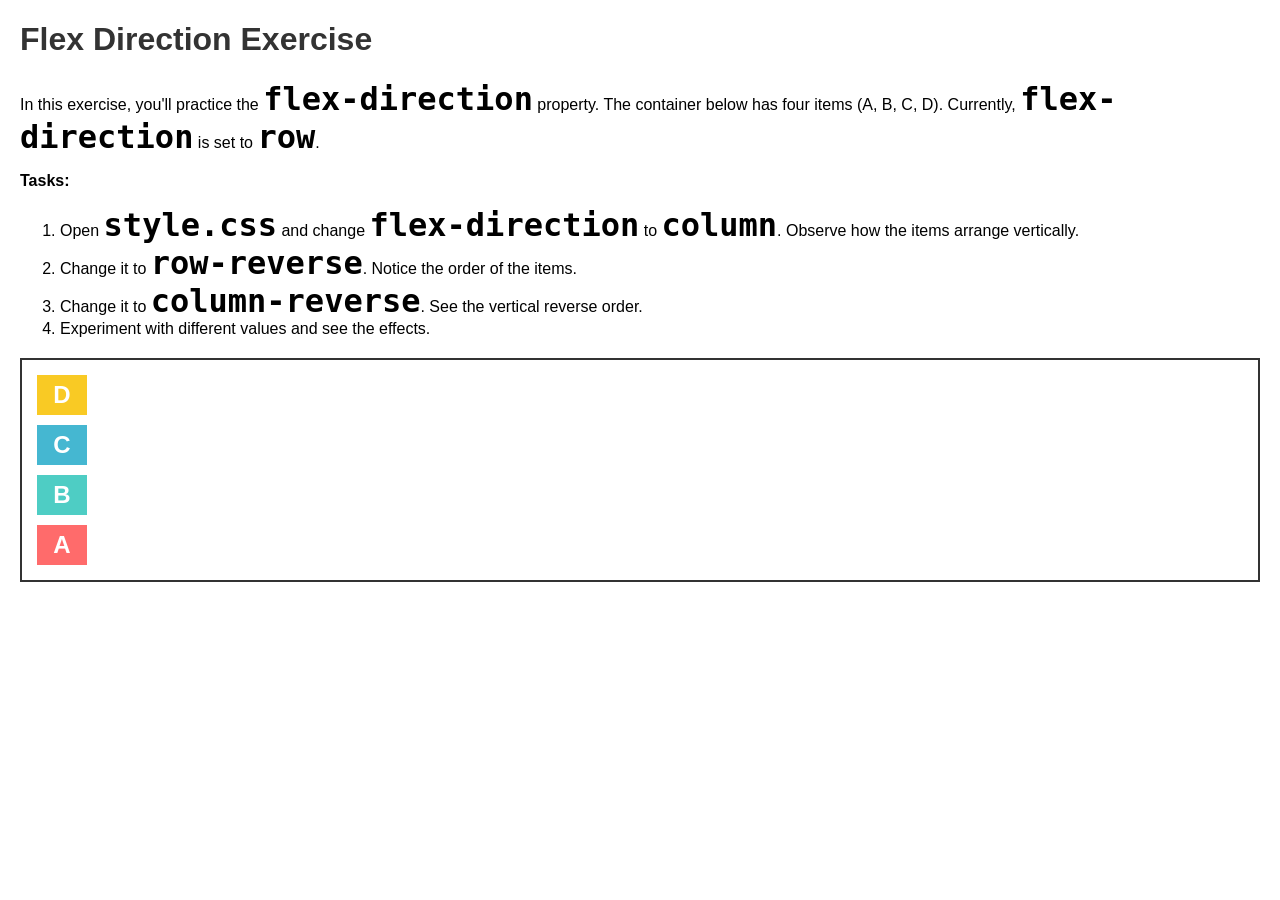
<file: 02_flexbox-ex-jsd/01-flex-direction/index.html>
<!doctype html>
<html lang="en">
  <head>
    <meta charset="UTF-8" />
    <meta name="viewport" content="width=device-width, initial-scale=1.0" />
    <title>Flex Direction Practice</title>
    <link rel="stylesheet" href="style.css" />
  </head>
  <body>
    <h1>Flex Direction Exercise</h1>
    <p>In this exercise, you'll practice the <code>flex-direction</code> property. The container below has four items (A, B, C, D). Currently, <code>flex-direction</code> is set to <code>row</code>.</p>
    <p><strong>Tasks:</strong></p>
    <ol>
      <li>Open <code>style.css</code> and change <code>flex-direction</code> to <code>column</code>. Observe how the items arrange vertically.</li>
      <li>Change it to <code>row-reverse</code>. Notice the order of the items.</li>
      <li>Change it to <code>column-reverse</code>. See the vertical reverse order.</li>
      <li>Experiment with different values and see the effects.</li>
    </ol>
    <div class="flex-container">
      <div class="item item-a">A</div>
      <div class="item item-b">B</div>
      <div class="item item-c">C</div>
      <div class="item item-d">D</div>
    </div>
  </body>
</html>
</file>
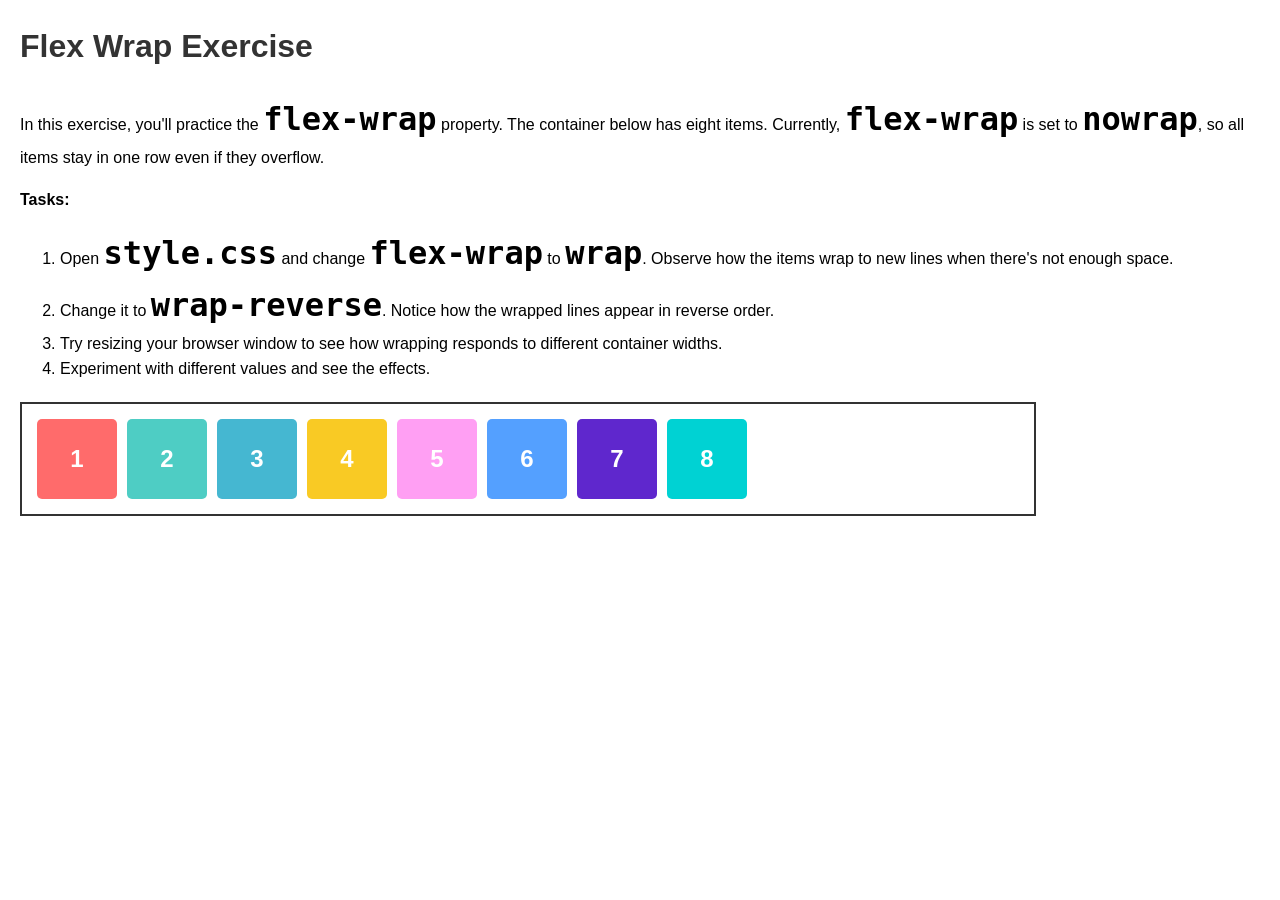
<file: 02_flexbox-ex-jsd/02-flex-wrap/index.html>
<!doctype html>
<html lang="en">
  <head>
    <meta charset="UTF-8" />
    <meta name="viewport" content="width=device-width, initial-scale=1.0" />
    <title>Flex Wrap Practice</title>
    <link rel="stylesheet" href="style.css" />
  </head>
  <body>
    <h1>Flex Wrap Exercise</h1>
    <p>In this exercise, you'll practice the <code>flex-wrap</code> property. The container below has eight items. Currently, <code>flex-wrap</code> is set to <code>nowrap</code>, so all items stay in one row even if they overflow.</p>
    <p><strong>Tasks:</strong></p>
    <ol>
      <li>Open <code>style.css</code> and change <code>flex-wrap</code> to <code>wrap</code>. Observe how the items wrap to new lines when there's not enough space.</li>
      <li>Change it to <code>wrap-reverse</code>. Notice how the wrapped lines appear in reverse order.</li>
      <li>Try resizing your browser window to see how wrapping responds to different container widths.</li>
      <li>Experiment with different values and see the effects.</li>
    </ol>
    <div class="flex-container">
      <div class="item item-1">1</div>
      <div class="item item-2">2</div>
      <div class="item item-3">3</div>
      <div class="item item-4">4</div>
      <div class="item item-5">5</div>
      <div class="item item-6">6</div>
      <div class="item item-7">7</div>
      <div class="item item-8">8</div>
    </div>
  </body>
</html>
</file>
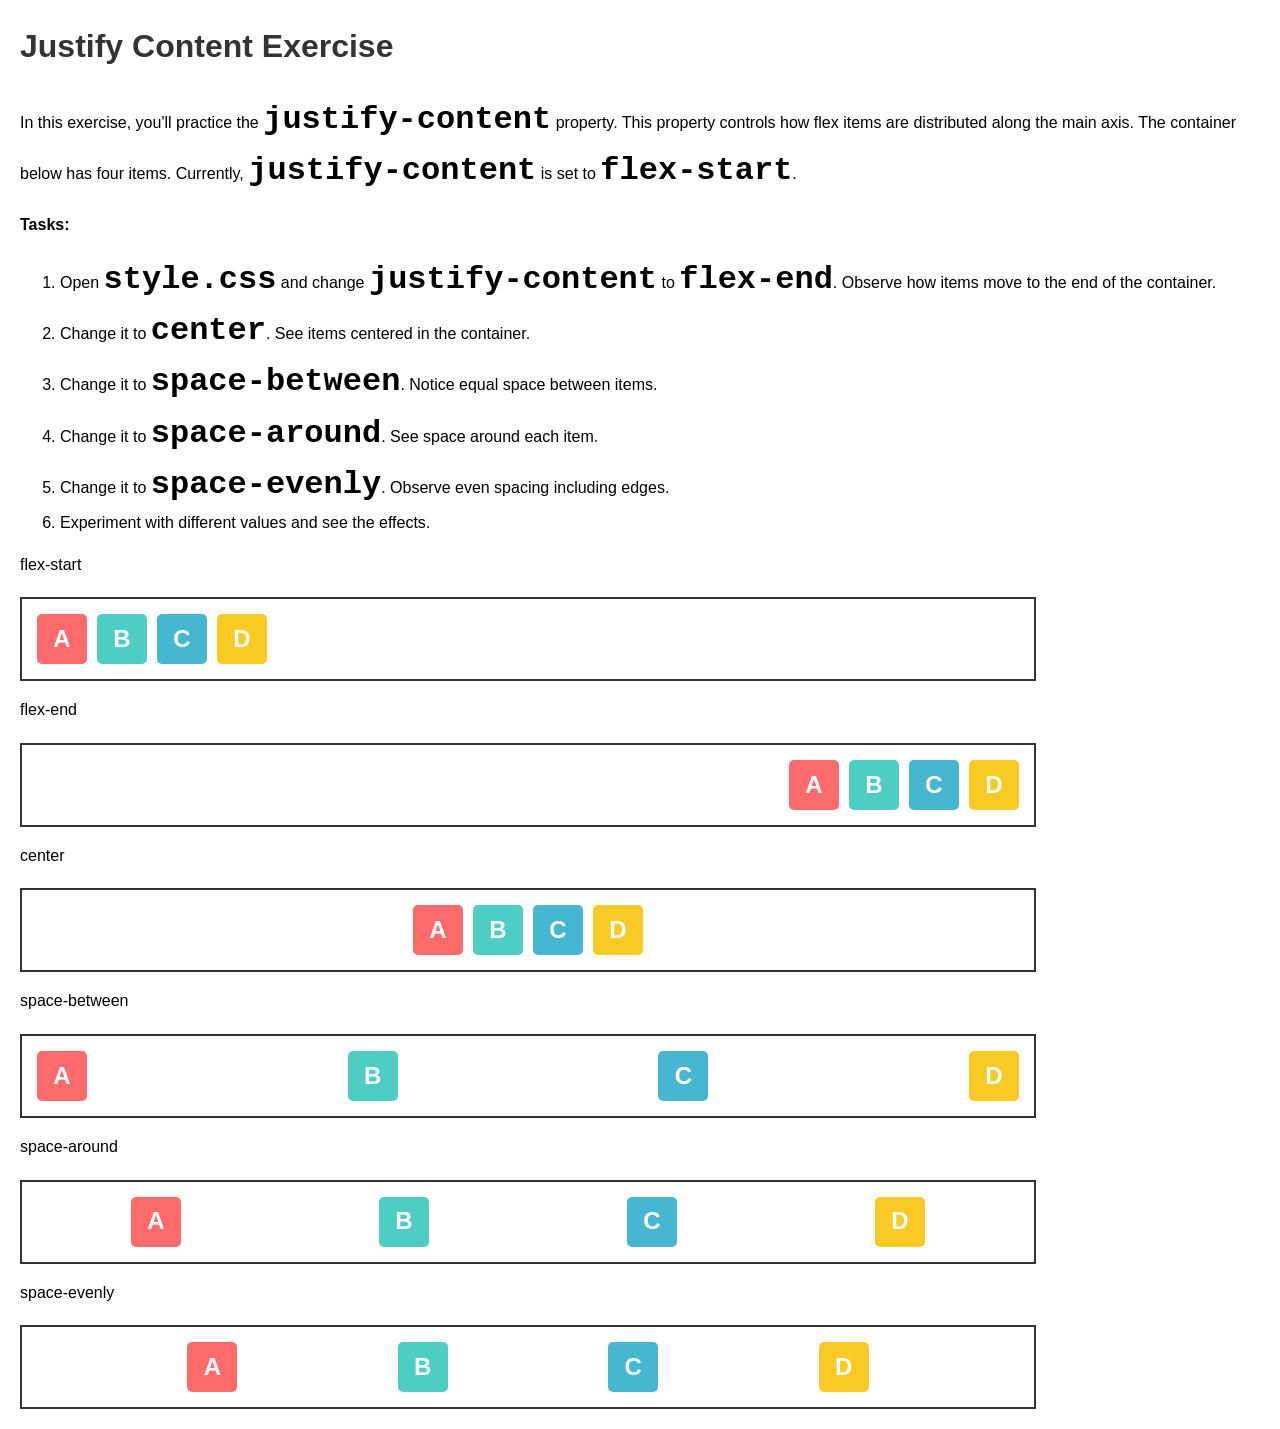
<file: 02_flexbox-ex-jsd/03-justify-content/index.html>
<!doctype html>
<html lang="en">
  <head>
    <meta charset="UTF-8" />
    <meta name="viewport" content="width=device-width, initial-scale=1.0" />
    <title>Justify Content Practice</title>
    <link rel="stylesheet" href="style.css" />
  </head>
  <body>
    <h1>Justify Content Exercise</h1>
    <p>
      In this exercise, you'll practice the
      <code>justify-content</code> property. This property controls how flex
      items are distributed along the main axis. The container below has four
      items. Currently, <code>justify-content</code> is set to
      <code>flex-start</code>.
    </p>
    <p><strong>Tasks:</strong></p>
    <ol>
      <li>
        Open <code>style.css</code> and change <code>justify-content</code> to
        <code>flex-end</code>. Observe how items move to the end of the
        container.
      </li>
      <li>
        Change it to <code>center</code>. See items centered in the container.
      </li>
      <li>
        Change it to <code>space-between</code>. Notice equal space between
        items.
      </li>
      <li>
        Change it to <code>space-around</code>. See space around each item.
      </li>
      <li>
        Change it to <code>space-evenly</code>. Observe even spacing including
        edges.
      </li>
      <li>Experiment with different values and see the effects.</li>
    </ol>
    <p>flex-start</p>
    <div class="flex-container5">
      <div class="item item-1">A</div>
      <div class="item item-2">B</div>
      <div class="item item-3">C</div>
      <div class="item item-4">D</div>
    </div>
    <p>flex-end</p>
    <div class="flex-container6">
      <div class="item item-1">A</div>
      <div class="item item-2">B</div>
      <div class="item item-3">C</div>
      <div class="item item-4">D</div>
    </div>
    <p>center</p>
    <div class="flex-container">
      <div class="item item-1">A</div>
      <div class="item item-2">B</div>
      <div class="item item-3">C</div>
      <div class="item item-4">D</div>
    </div>
    <p>space-between</p>
    <div class="flex-container2">
      <div class="item item-1">A</div>
      <div class="item item-2">B</div>
      <div class="item item-3">C</div>
      <div class="item item-4">D</div>
    </div>
    <p>space-around</p>
    <div class="flex-container3">
      <div class="item item-1">A</div>
      <div class="item item-2">B</div>
      <div class="item item-3">C</div>
      <div class="item item-4">D</div>
    </div>
    <p>space-evenly</p>
    <div class="flex-container4">
      <div class="item item-1">A</div>
      <div class="item item-2">B</div>
      <div class="item item-3">C</div>
      <div class="item item-4">D</div>
    </div>
  </body>
</html>
</file>
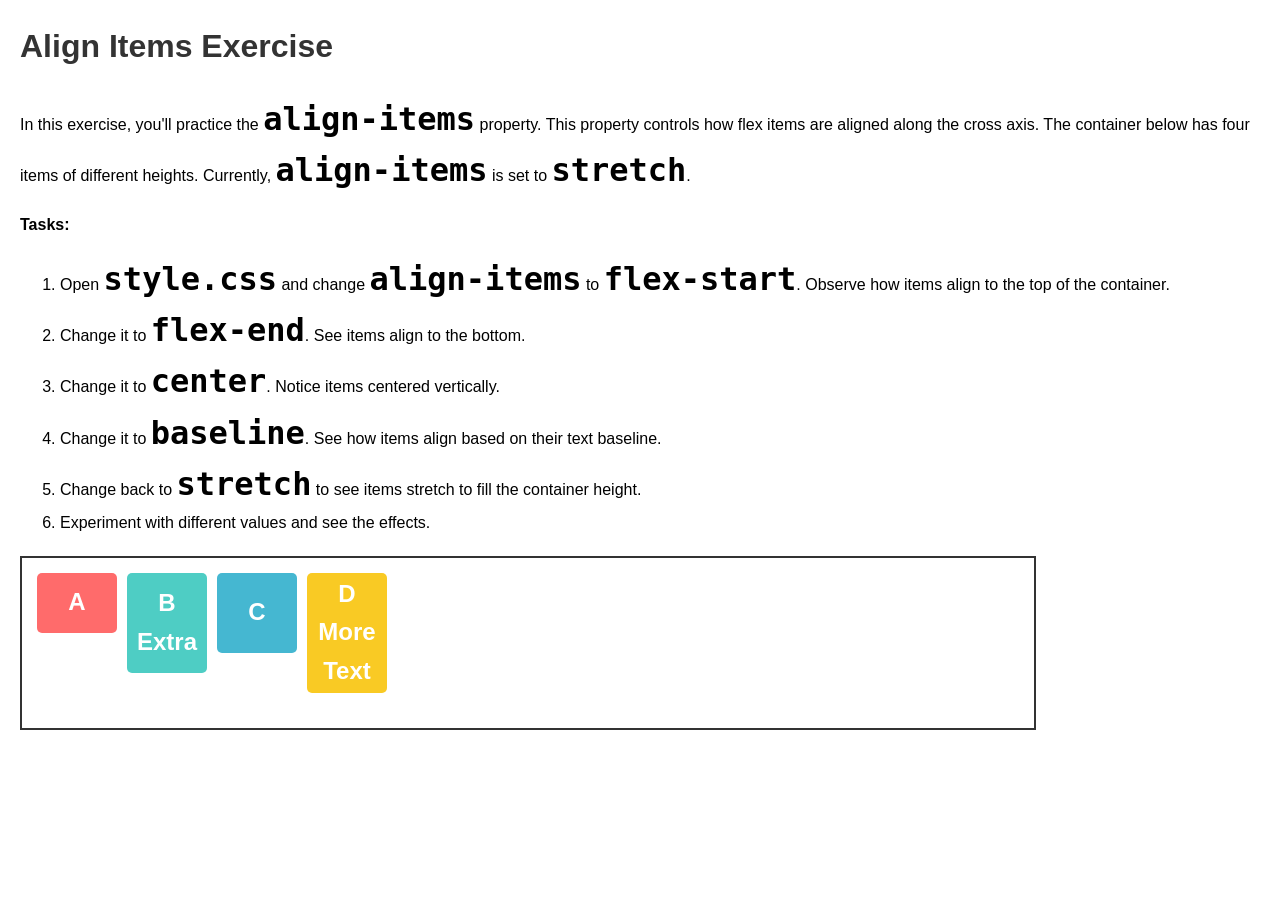
<file: 02_flexbox-ex-jsd/04-align-items/index.html>
<!doctype html>
<html lang="en">
  <head>
    <meta charset="UTF-8" />
    <meta name="viewport" content="width=device-width, initial-scale=1.0" />
    <title>Align Items Practice</title>
    <link rel="stylesheet" href="style.css" />
  </head>
  <body>
    <h1>Align Items Exercise</h1>
    <p>
      In this exercise, you'll practice the <code>align-items</code> property. This property controls how flex items are aligned along the cross axis. The container below has four items of different heights. Currently,
      <code>align-items</code> is set to <code>stretch</code>.
    </p>
    <p><strong>Tasks:</strong></p>
    <ol>
      <li>Open <code>style.css</code> and change <code>align-items</code> to <code>flex-start</code>. Observe how items align to the top of the container.</li>
      <li>Change it to <code>flex-end</code>. See items align to the bottom.</li>
      <li>Change it to <code>center</code>. Notice items centered vertically.</li>
      <li>Change it to <code>baseline</code>. See how items align based on their text baseline.</li>
      <li>Change back to <code>stretch</code> to see items stretch to fill the container height.</li>
      <li>Experiment with different values and see the effects.</li>
    </ol>
    <div class="flex-container">
      <div class="item item-1">A</div>
      <div class="item item-2">B<br />Extra</div>
      <div class="item item-3">C</div>
      <div class="item item-4">D<br />More<br />Text</div>
    </div>
  </body>
</html>
</file>
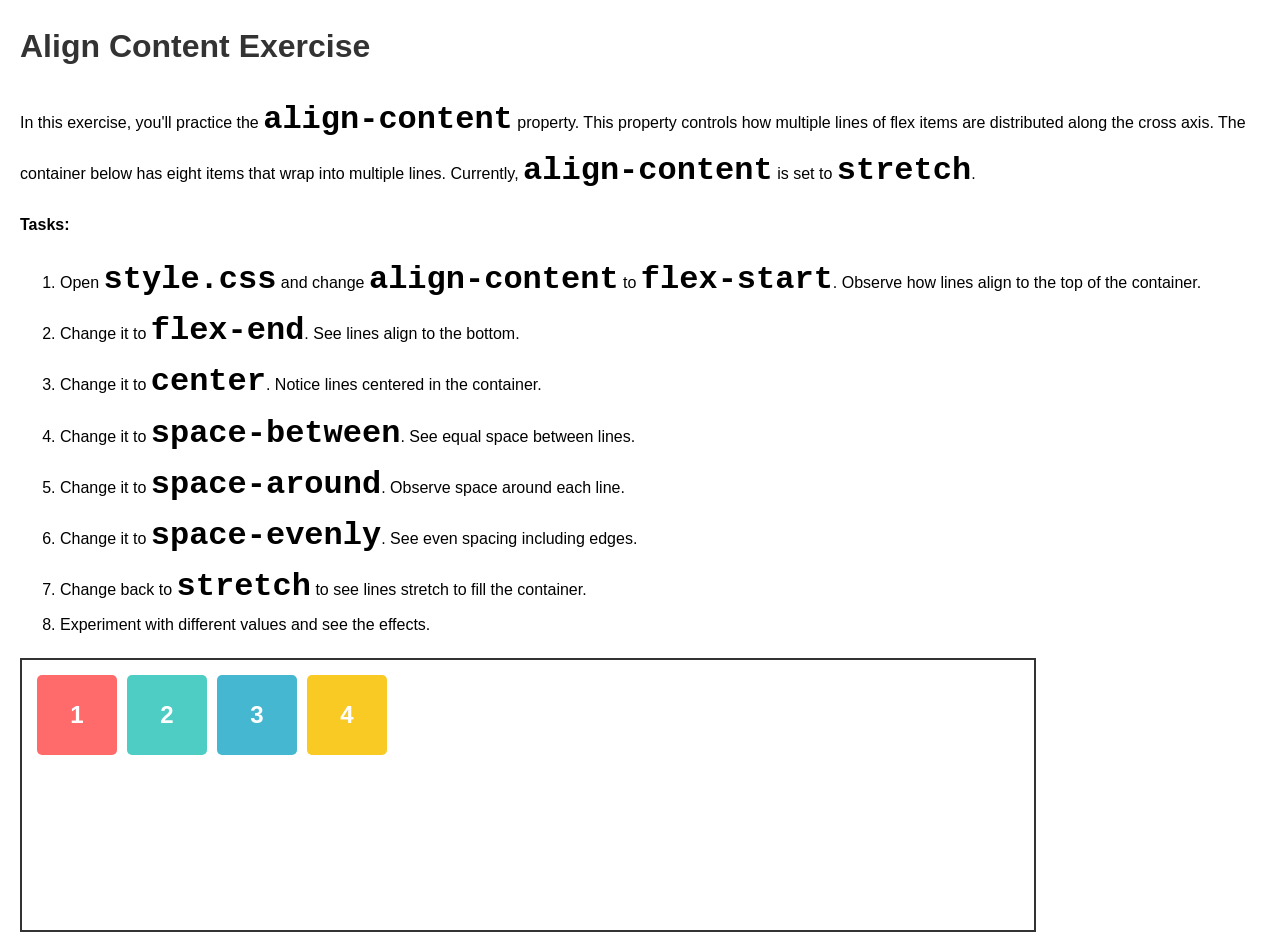
<file: 02_flexbox-ex-jsd/05-align-content/index.html>
<!doctype html>
<html lang="en">
  <head>
    <meta charset="UTF-8" />
    <meta name="viewport" content="width=device-width, initial-scale=1.0" />
    <title>Align Content Practice</title>
    <link rel="stylesheet" href="style.css" />
  </head>
  <body>
    <h1>Align Content Exercise</h1>
    <p>
      In this exercise, you'll practice the <code>align-content</code> property.
      This property controls how multiple lines of flex items are distributed
      along the cross axis. The container below has eight items that wrap into
      multiple lines. Currently, <code>align-content</code> is set to
      <code>stretch</code>.
    </p>
    <p><strong>Tasks:</strong></p>
    <ol>
      <li>
        Open <code>style.css</code> and change <code>align-content</code> to
        <code>flex-start</code>. Observe how lines align to the top of the
        container.
      </li>
      <li>
        Change it to <code>flex-end</code>. See lines align to the bottom.
      </li>
      <li>
        Change it to <code>center</code>. Notice lines centered in the
        container.
      </li>
      <li>
        Change it to <code>space-between</code>. See equal space between lines.
      </li>
      <li>
        Change it to <code>space-around</code>. Observe space around each line.
      </li>
      <li>
        Change it to <code>space-evenly</code>. See even spacing including
        edges.
      </li>
      <li>
        Change back to <code>stretch</code> to see lines stretch to fill the
        container.
      </li>
      <li>Experiment with different values and see the effects.</li>
    </ol>
    <div class="flex-container">
      <div class="item item-1">1</div>
      <div class="item item-2">2</div>
      <div class="item item-3">3</div>
      <div class="item item-4">4</div>
    </div>
  </body>
</html>
</file>
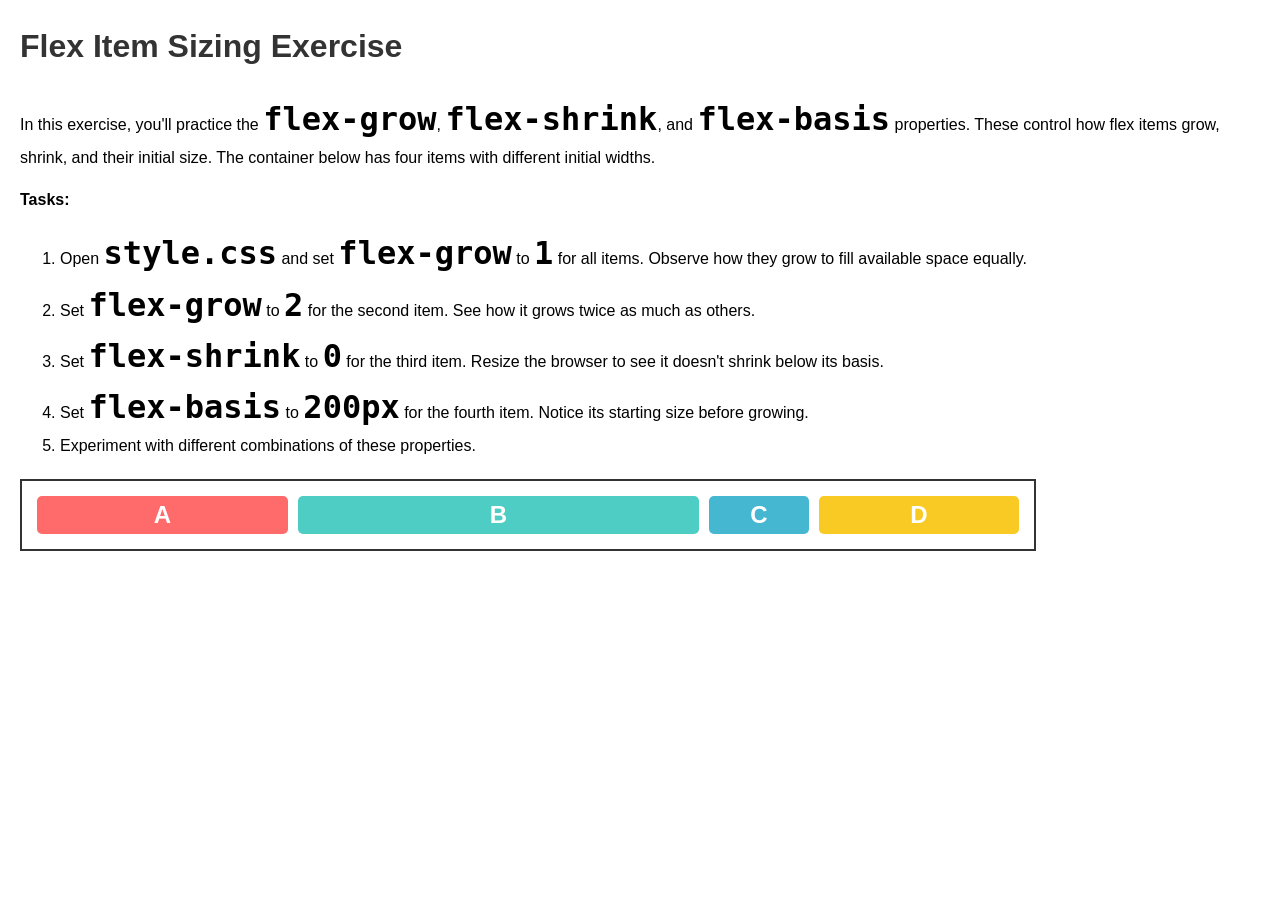
<file: 02_flexbox-ex-jsd/07-flex-item-sizing/index.html>
<!doctype html>
<html lang="en">
  <head>
    <meta charset="UTF-8" />
    <meta name="viewport" content="width=device-width, initial-scale=1.0" />
    <title>Flex Item Sizing Practice</title>
    <link rel="stylesheet" href="style.css" />
  </head>
  <body>
    <h1>Flex Item Sizing Exercise</h1>
    <p>
      In this exercise, you'll practice the <code>flex-grow</code>,
      <code>flex-shrink</code>, and <code>flex-basis</code> properties. These
      control how flex items grow, shrink, and their initial size. The container
      below has four items with different initial widths.
    </p>
    <p><strong>Tasks:</strong></p>
    <ol>
      <li>
        Open <code>style.css</code> and set <code>flex-grow</code> to
        <code>1</code> for all items. Observe how they grow to fill available
        space equally.
      </li>
      <li>
        Set <code>flex-grow</code> to <code>2</code> for the second item. See
        how it grows twice as much as others.
      </li>
      <li>
        Set <code>flex-shrink</code> to <code>0</code> for the third item.
        Resize the browser to see it doesn't shrink below its basis.
      </li>
      <li>
        Set <code>flex-basis</code> to <code>200px</code> for the fourth item.
        Notice its starting size before growing.
      </li>
      <li>Experiment with different combinations of these properties.</li>
    </ol>
    <div class="flex-container">
      <div class="item item-1">A</div>
      <div class="item item-2">B</div>
      <div class="item item-3">C</div>
      <div class="item item-4">D</div>
    </div>
  </body>
</html>
</file>
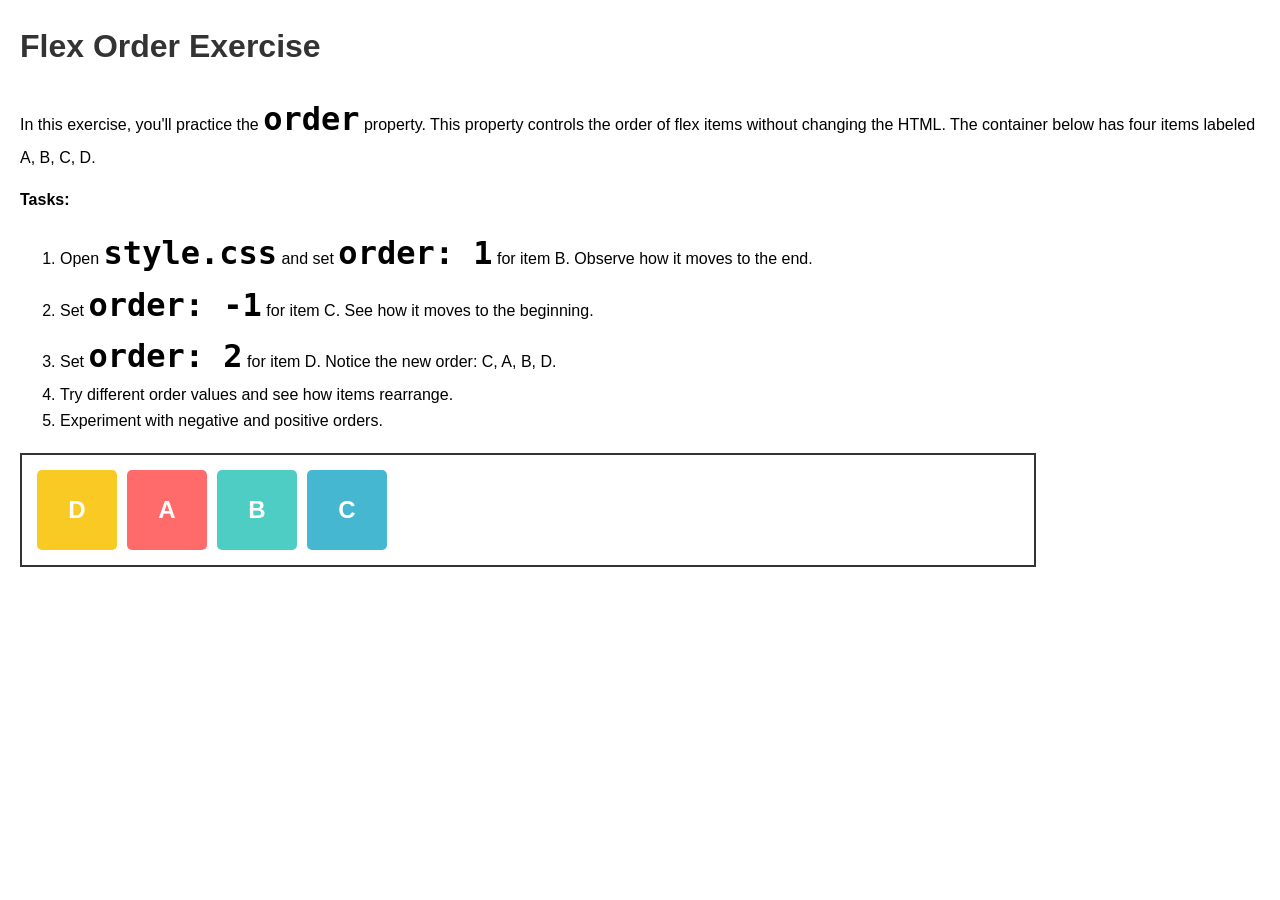
<file: 02_flexbox-ex-jsd/08-flex-order/index.html>
<!doctype html>
<html lang="en">
  <head>
    <meta charset="UTF-8" />
    <meta name="viewport" content="width=device-width, initial-scale=1.0" />
    <title>Flex Order Practice</title>
    <link rel="stylesheet" href="style.css" />
  </head>
  <body>
    <h1>Flex Order Exercise</h1>
    <p>In this exercise, you'll practice the <code>order</code> property. This property controls the order of flex items without changing the HTML. The container below has four items labeled A, B, C, D.</p>
    <p><strong>Tasks:</strong></p>
    <ol>
      <li>Open <code>style.css</code> and set <code>order: 1</code> for item B. Observe how it moves to the end.</li>
      <li>Set <code>order: -1</code> for item C. See how it moves to the beginning.</li>
      <li>Set <code>order: 2</code> for item D. Notice the new order: C, A, B, D.</li>
      <li>Try different order values and see how items rearrange.</li>
      <li>Experiment with negative and positive orders.</li>
    </ol>
    <div class="flex-container">
      <div class="item item-a">A</div>
      <div class="item item-b">B</div>
      <div class="item item-c">C</div>
      <div class="item item-d">D</div>
    </div>
  </body>
</html>
</file>
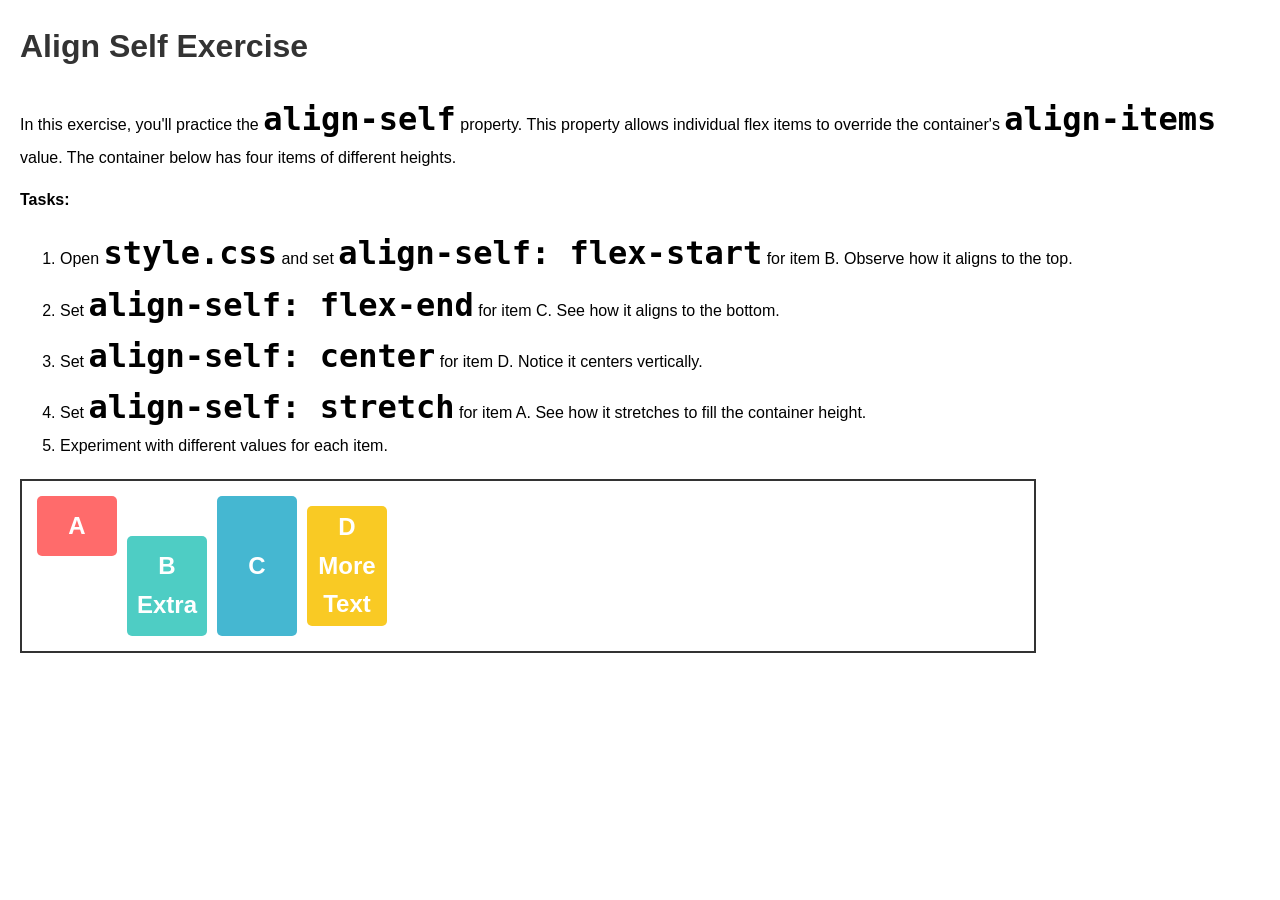
<file: 02_flexbox-ex-jsd/09-align-self/index.html>
<!doctype html>
<html lang="en">
  <head>
    <meta charset="UTF-8" />
    <meta name="viewport" content="width=device-width, initial-scale=1.0" />
    <title>Align Self Practice</title>
    <link rel="stylesheet" href="style.css" />
  </head>
  <body>
    <h1>Align Self Exercise</h1>
    <p>
      In this exercise, you'll practice the <code>align-self</code> property.
      This property allows individual flex items to override the container's
      <code>align-items</code> value. The container below has four items of
      different heights.
    </p>
    <p><strong>Tasks:</strong></p>
    <ol>
      <li>
        Open <code>style.css</code> and set
        <code>align-self: flex-start</code> for item B. Observe how it aligns to
        the top.
      </li>
      <li>
        Set <code>align-self: flex-end</code> for item C. See how it aligns to
        the bottom.
      </li>
      <li>
        Set <code>align-self: center</code> for item D. Notice it centers
        vertically.
      </li>
      <li>
        Set <code>align-self: stretch</code> for item A. See how it stretches to
        fill the container height.
      </li>
      <li>Experiment with different values for each item.</li>
    </ol>
    <div class="flex-container">
      <div class="item item-a">A</div>
      <div class="item item-b">B<br />Extra</div>
      <div class="item item-c">C</div>
      <div class="item item-d">D<br />More<br />Text</div>
    </div>
  </body>
</html>
</file>
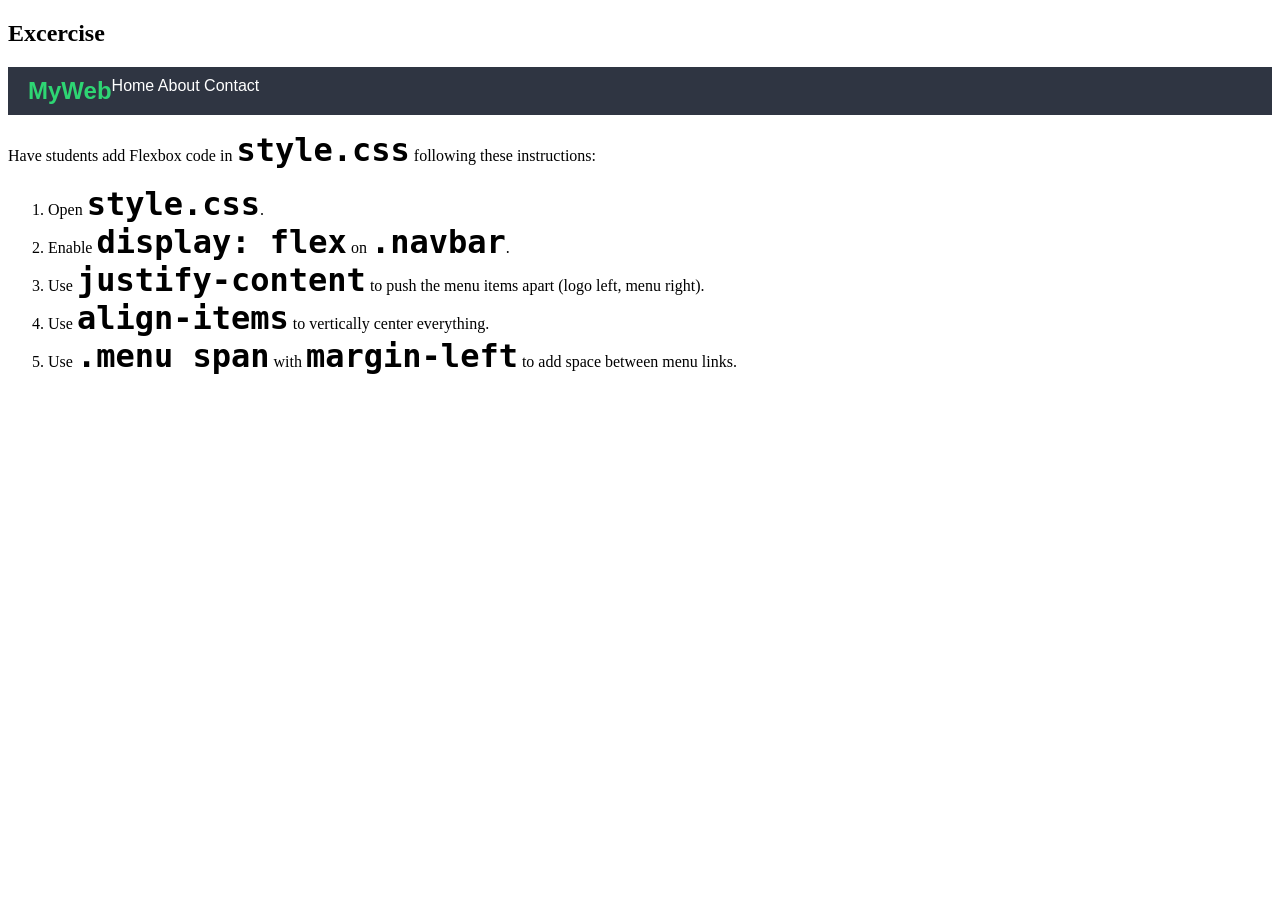
<file: 02_flexbox-ex-jsd/10-navbar-flex/index.html>
<!doctype html>
<html lang="th">
  <head>
    <meta charset="UTF-8" />
    <title>Flexbox Ex 2</title>
    <link rel="stylesheet" href="style.css" />
  </head>
  <body>
    <h2>Excercise</h2>
    <div class="navbar">
      <div class="logo">MyWeb</div>
      <div class="menu">
        <span>Home</span>
        <span>About</span>
        <span>Contact</span>
      </div>
    </div>

    <div class="instructions">
      <p>Have students add Flexbox code in <code>style.css</code> following these instructions:</p>
      <ol>
        <li>Open <code>style.css</code>.</li>
        <li>Enable <code>display: flex</code> on <code>.navbar</code>.</li>
        <li>Use <code>justify-content</code> to push the menu items apart (logo left, menu right).</li>
        <li>Use <code>align-items</code> to vertically center everything.</li>
        <li>Use <code>.menu span</code> with <code>margin-left</code> to add space between menu links.</li>
      </ol>
    </div>
  </body>
</html>
</file>
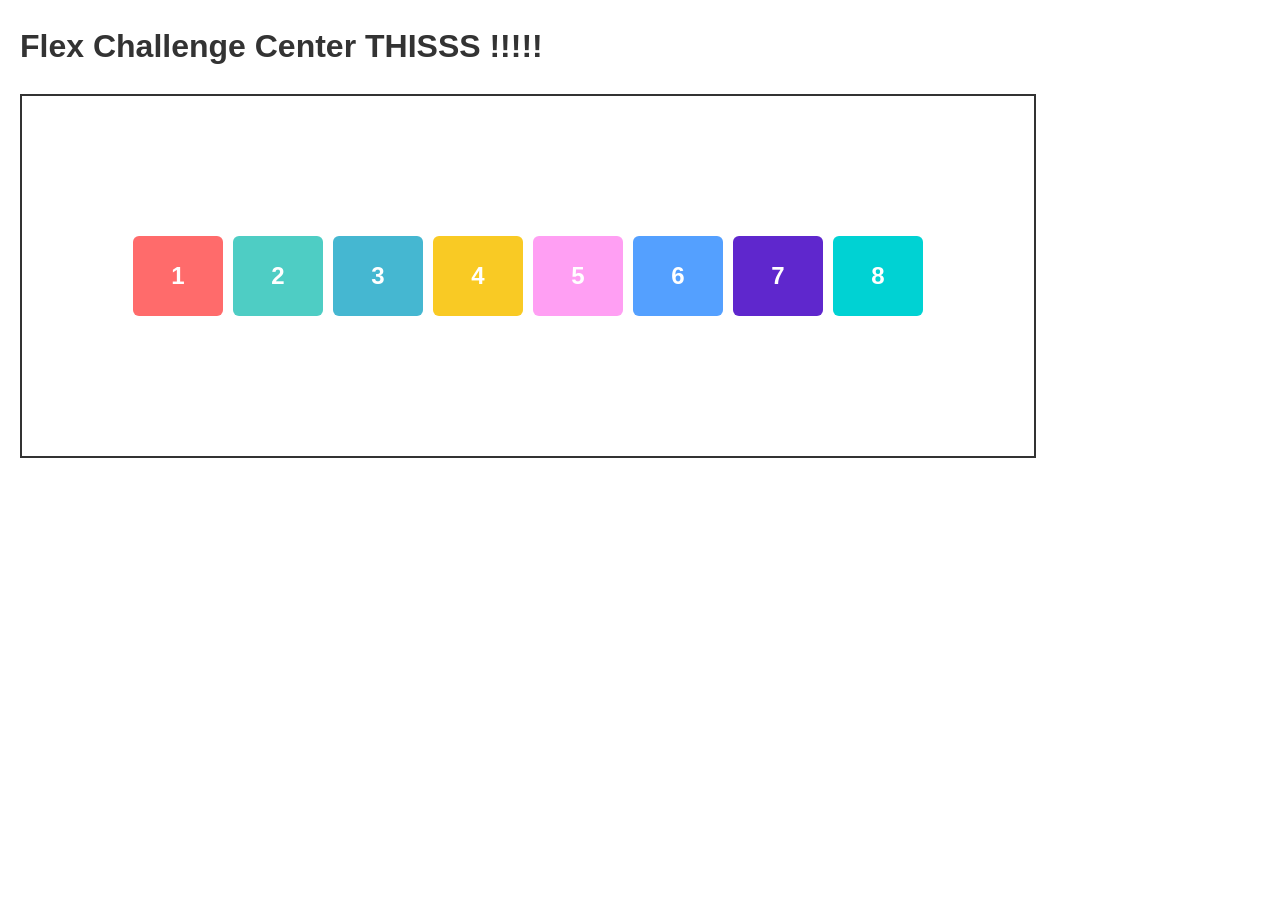
<file: 02_flexbox-ex-jsd/06-flex-challenge/quiz/index.html>
<!doctype html>
<html lang="en">
  <head>
    <meta charset="UTF-8" />
    <meta name="viewport" content="width=device-width, initial-scale=1.0" />
    <title>Flex Challenge Quiz Mode</title>
    <link rel="stylesheet" href="style.css" />
  </head>
  <body>
    <h1>Flex Challenge Center THISSS !!!!!</h1>

    <div class="flex-container">
      <div class="item item-1">1</div>
      <div class="item item-2">2</div>
      <div class="item item-3">3</div>
      <div class="item item-4">4</div>
      <div class="item item-5">5</div>
      <div class="item item-6">6</div>
      <div class="item item-7">7</div>
      <div class="item item-8">8</div>
    </div>
  </body>
</html>
</file>
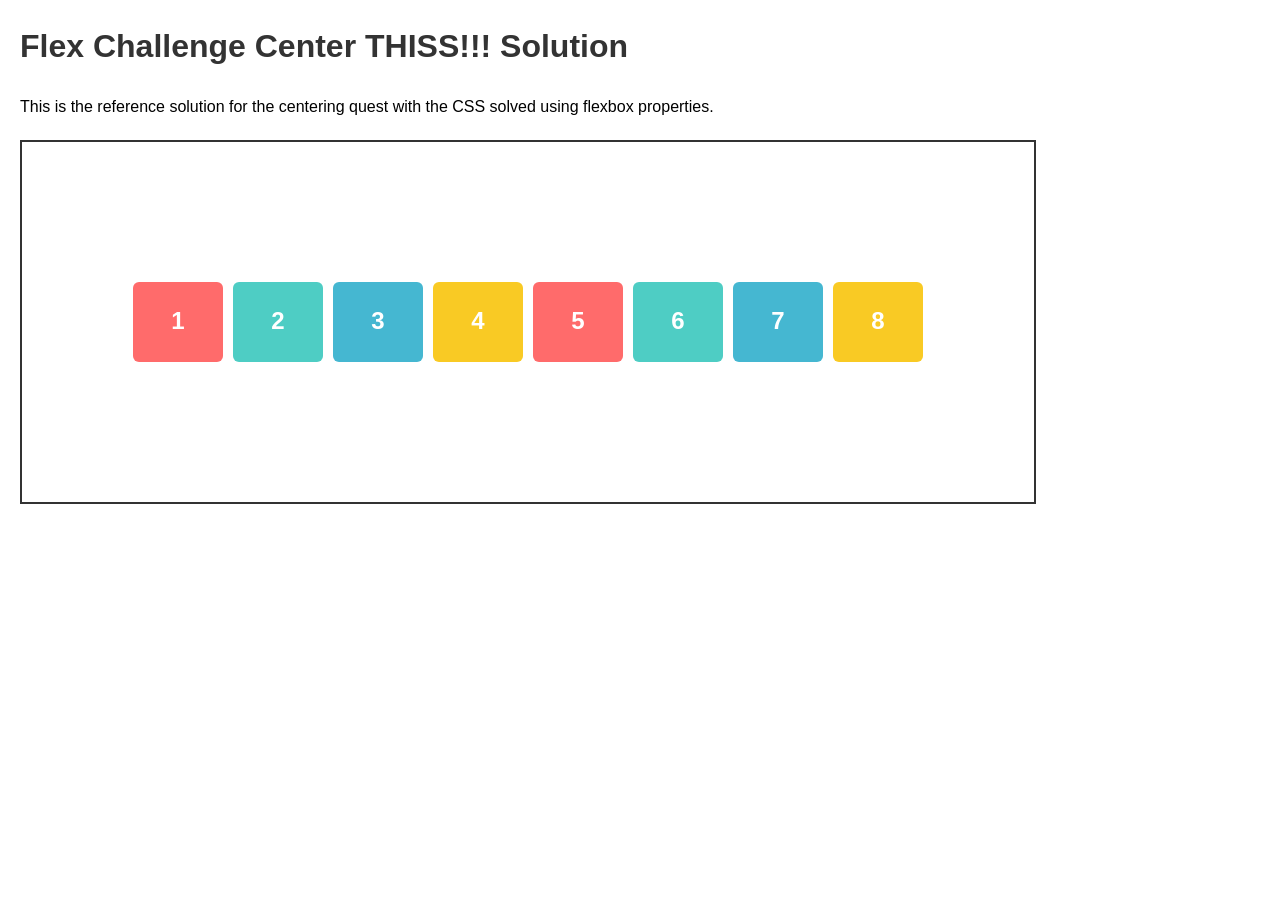
<file: 02_flexbox-ex-jsd/06-flex-challenge/solution/index.html>
<!doctype html>
<html lang="en">
  <head>
    <meta charset="UTF-8" />
    <meta name="viewport" content="width=device-width, initial-scale=1.0" />
    <title>Flex Challenge Solution</title>
    <link rel="stylesheet" href="style.css" />
  </head>
  <body>
    <h1>Flex Challenge Center THISS!!! Solution</h1>
    <p>This is the reference solution for the centering quest with the CSS solved using flexbox properties.</p>
    <div class="flex-container">
      <div class="item item-1">1</div>
      <div class="item item-2">2</div>
      <div class="item item-3">3</div>
      <div class="item item-4">4</div>
      <div class="item item-5">5</div>
      <div class="item item-6">6</div>
      <div class="item item-7">7</div>
      <div class="item item-8">8</div>
    </div>
  </body>
</html>
</file>
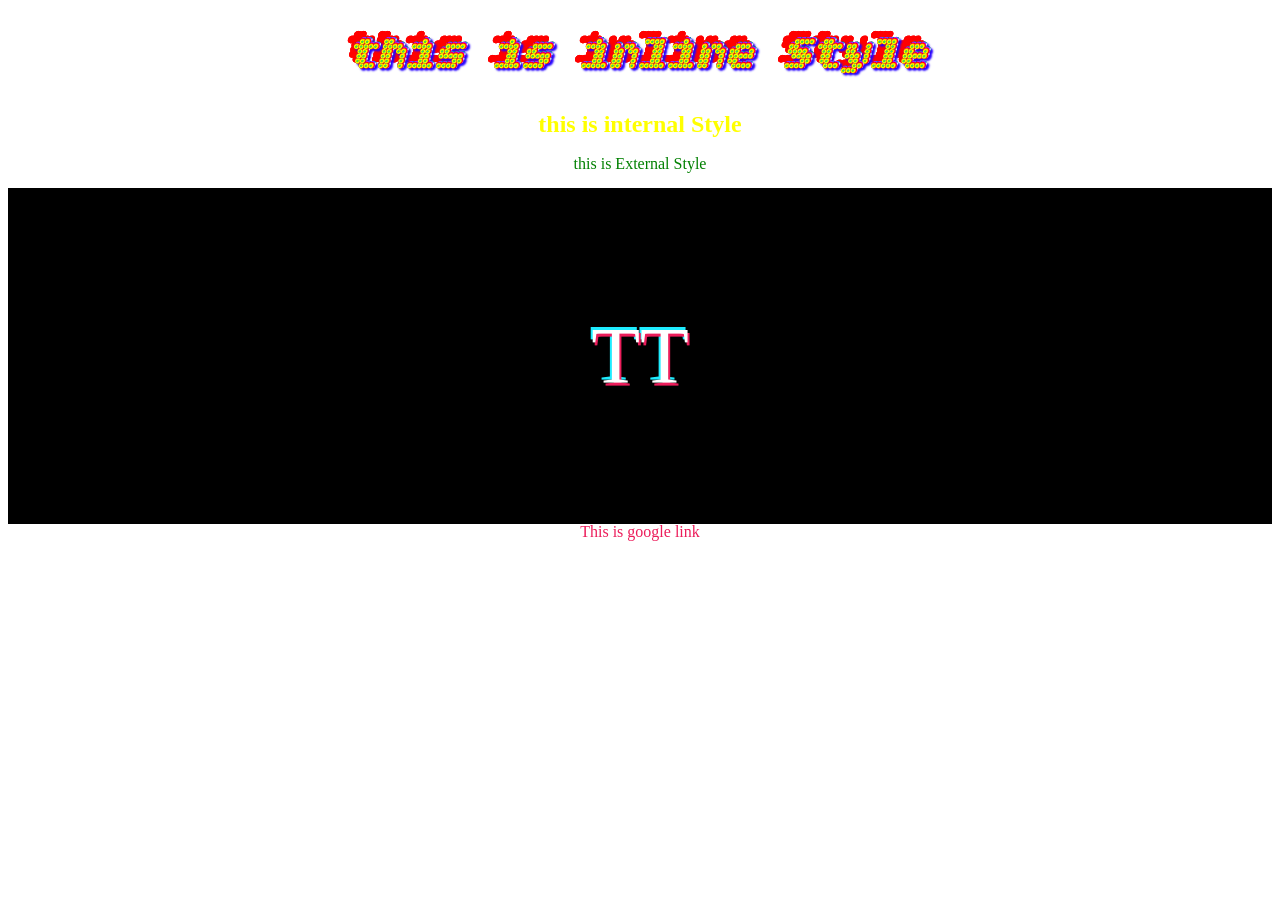
<file: 01_css/exercise_html.html>
<!doctype html>
<html lang="en">
  <head>
    <meta charset="UTF-8" />
    <meta name="viewport" content="width=device-width, initial-scale=1.0" />
    <title>Document</title>
    <!--5.font-->
    <link rel="preconnect" href="https://fonts.googleapis.com" />
    <link rel="preconnect" href="https://fonts.gstatic.com" crossorigin />
    <link
      href="https://fonts.googleapis.com/css2?family=Bitcount+Grid+Double+Ink:wght@100..900&display=swap"
      rel="stylesheet"
    />
    <!--font-->
    <!--3. EXERCISE External-->
    <link rel="stylesheet" href="/01_css/exercise_css.css" />
    <!--2. EXERCISE internal-->
    <style>
      h2 {
        color: yellow;
      }
    </style>
  </head>
  <body>
    <h1 style="color: red">
      this is <span style="color: pink">inline Style</span>
      <!--1. EXERCISE inline-->
    </h1>
    <h2>this is internal Style</h2>
    <p>this is External Style</p>

    <!--4. EXERCISE Tiktok-->
    <div style="background-color: black">
      <br /><br /><br />
      <p class="tiktok">TT</p>
      <br /><br /><br />
    </div>
    <a href="https://www.google.com">This is google link</a>
  </body>
</html>
</file>
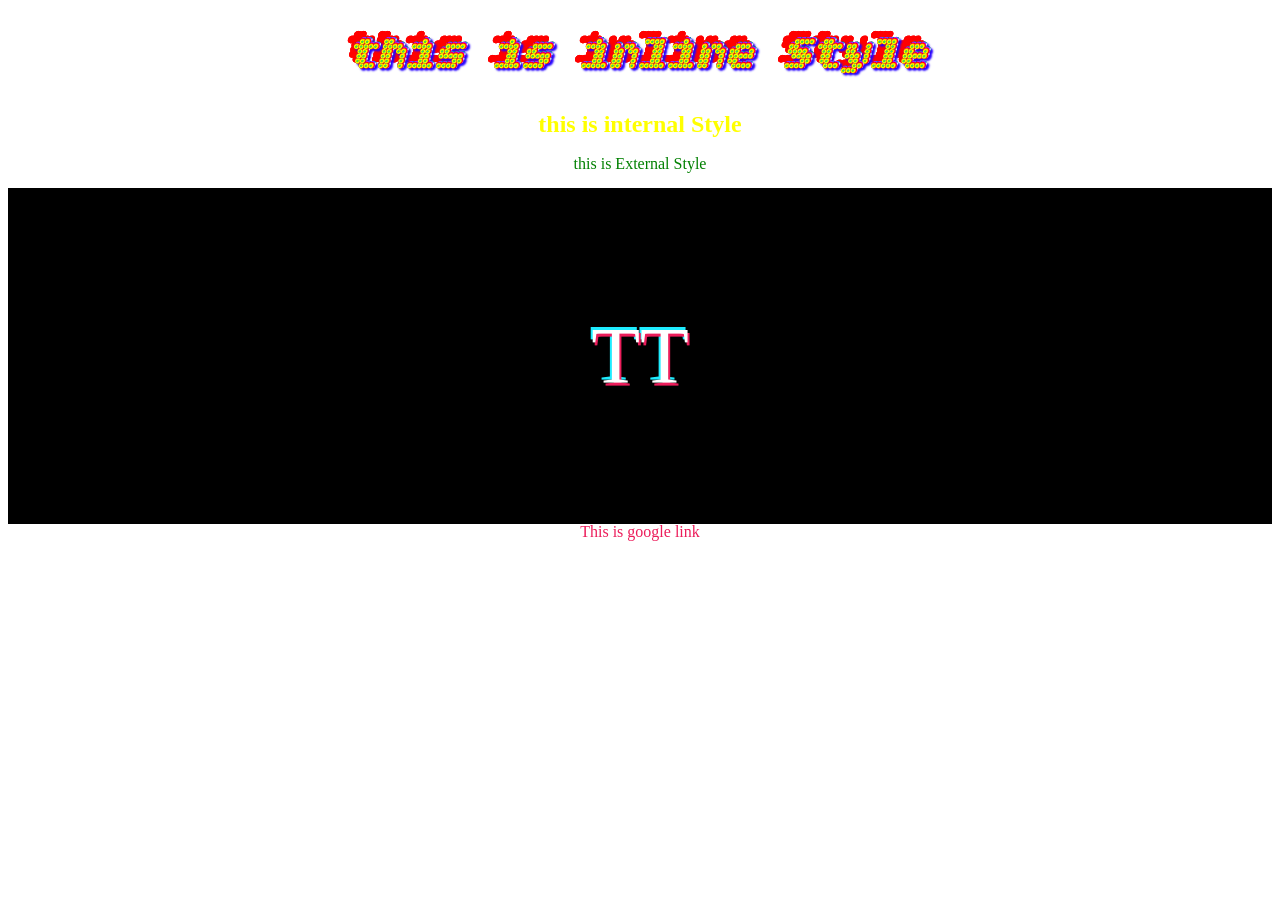
<file: 01_css/exercise/exercise_html.html>
<!doctype html>
<html lang="en">
  <head>
    <meta charset="UTF-8" />
    <meta name="viewport" content="width=device-width, initial-scale=1.0" />
    <title>Document</title>
    <!--5.font-->
    <link rel="preconnect" href="https://fonts.googleapis.com" />
    <link rel="preconnect" href="https://fonts.gstatic.com" crossorigin />
    <link
      href="https://fonts.googleapis.com/css2?family=Bitcount+Grid+Double+Ink:wght@100..900&display=swap"
      rel="stylesheet"
    />
    <!--font-->
    <!--3. EXERCISE External-->
    <link rel="stylesheet" href="exercise_css.css" />
    <!--2. EXERCISE internal-->
    <style>
      h2 {
        color: yellow;
      }
    </style>
  </head>
  <body>
    <h1 style="color: red">
      this is <span style="color: pink">inline Style</span>
      <!--1. EXERCISE inline-->
    </h1>
    <h2>this is internal Style</h2>
    <p>this is External Style</p>

    <!--4. EXERCISE Tiktok-->
    <div style="background-color: black">
      <br /><br /><br />
      <p class="tiktok">TT</p>
      <br /><br /><br />
    </div>
    <a href="https://www.google.com">This is google link</a>
  </body>
</html>
</file>
<file: 02_flexbox-ex-jsd/01-flex-direction/style.css>
body {
  font-family: Arial, sans-serif;
  margin: 20px;
}

code {
  font-weight: bold;
  font-size: 2rem;
}

h1 {
  color: #333;
}

.flex-container {
  display: flex;
  flex-direction: column-reverse; /*change tihs line kub */
  border: 2px solid #333;
  padding: 10px;
  margin-top: 20px;
  height: 200px;
}

.item {
  width: 50px;
  height: 50px;
  display: flex;
  justify-content: center;
  align-items: center;
  font-size: 24px;
  font-weight: bold;
  color: white;
  margin: 5px;
}

.item-a {
  background-color: #ff6b6b;
}

.item-b {
  background-color: #4ecdc4;
}

.item-c {
  background-color: #45b7d1;
}

.item-d {
  background-color: #f9ca24;
}
</file>
<file: 02_flexbox-ex-jsd/02-flex-wrap/style.css>
body {
  font-family: Arial, sans-serif;
  margin: 20px;
  line-height: 1.6;
}
code {
  font-weight: bold;
  font-size: 2rem;
}
h1 {
  color: #333;
}

.flex-container {
  display: flex;
  flex-wrap: wrap; /*change this line*/
  border: 2px solid #333;
  padding: 10px;
  margin-top: 20px;
  width: 80%;
}

.item {
  width: 80px;
  height: 80px;
  display: flex;
  justify-content: center;
  align-items: center;
  font-size: 24px;
  font-weight: bold;
  color: white;
  margin: 5px;
  border-radius: 5px;
}

.item-1 {
  background-color: #ff6b6b;
}
.item-2 {
  background-color: #4ecdc4;
}
.item-3 {
  background-color: #45b7d1;
}
.item-4 {
  background-color: #f9ca24;
}
.item-5 {
  background-color: #ff9ff3;
}
.item-6 {
  background-color: #54a0ff;
}
.item-7 {
  background-color: #5f27cd;
}
.item-8 {
  background-color: #00d2d3;
}
</file>
<file: 02_flexbox-ex-jsd/03-justify-content/style.css>
body {
  font-family: Arial, sans-serif;
  margin: 20px;
  line-height: 1.6;
}
code {
  font-weight: bold;
  font-size: 2rem;
}
h1 {
  color: #333;
}
.flex-container5 {
  display: flex;
  flex-wrap: wrap;
  justify-content: start;
  border: 2px solid #333;
  padding: 10px;
  margin-top: 20px;
  width: 80%;
}
.flex-container6 {
  display: flex;
  flex-wrap: wrap;
  justify-content: end;
  border: 2px solid #333;
  padding: 10px;
  margin-top: 20px;
  width: 80%;
}

.flex-container {
  display: flex;
  flex-wrap: wrap;
  justify-content: center;
  border: 2px solid #333;
  padding: 10px;
  margin-top: 20px;
  width: 80%;
}
.flex-container2 {
  display: flex;
  flex-wrap: wrap;
  justify-content: space-between;
  border: 2px solid #333;
  padding: 10px;
  margin-top: 20px;
  width: 80%;
}
.flex-container3 {
  display: flex;
  flex-wrap: wrap;
  justify-content: space-around;
  border: 2px solid #333;
  padding: 10px;
  margin-top: 20px;
  width: 80%;
}
.flex-container4 {
  display: flex;
  flex-wrap: wrap;
  justify-content: space-evenly;
  border: 2px solid #333;
  padding: 10px;
  margin-top: 20px;
  width: 80%;
}
.item {
  width: 50px;
  height: 50px;
  display: flex;
  justify-content: center;
  align-items: center;
  font-size: 24px;
  font-weight: bold;
  color: white;
  margin: 5px;
  border-radius: 5px;
}

.item {
  width: 50px;
  height: 50px;
  display: flex;
  justify-content: center;
  align-items: center;
  font-size: 24px;
  font-weight: bold;
  color: white;
  margin: 5px;
  border-radius: 5px;
}

.item-1 {
  background-color: #ff6b6b;
}
.item-2 {
  background-color: #4ecdc4;
}
.item-3 {
  background-color: #45b7d1;
}
.item-4 {
  background-color: #f9ca24;
}
</file>
<file: 02_flexbox-ex-jsd/04-align-items/style.css>
body {
  font-family: Arial, sans-serif;
  margin: 20px;
  line-height: 1.6;
}
code {
  font-weight: bold;
  font-size: 2rem;
}
h1 {
  color: #333;
}

.flex-container {
  display: flex;
  align-items: stretch;
  border: 2px solid #333;
  padding: 10px;
  margin-top: 20px;
  width: 80%;
  height: 150px;
}

.item {
  width: 80px;
  display: flex;
  justify-content: center;
  align-items: center;
  font-size: 24px;
  font-weight: bold;
  color: white;
  margin: 5px;
  border-radius: 5px;
  text-align: center;
}

.item-1 {
  background-color: #ff6b6b;
  height: 60px;
}
.item-2 {
  background-color: #4ecdc4;
  height: 100px;
}
.item-3 {
  background-color: #45b7d1;
  height: 80px;
}
.item-4 {
  background-color: #f9ca24;
  height: 120px;
}
</file>
<file: 02_flexbox-ex-jsd/05-align-content/style.css>
body {
  font-family: Arial, sans-serif;
  margin: 20px;
  line-height: 1.6;
}
code {
  font-weight: bold;
  font-size: 2rem;
}
h1 {
  color: #333;
}

.flex-container {
  display: flex;
  flex-wrap: wrap;
  align-content: stretch;
  border: 2px solid #333;
  padding: 10px;
  margin-top: 20px;
  width: 80%;
  height: 250px;
}

.item {
  width: 80px;
  height: 80px;
  display: flex;
  justify-content: center;
  align-items: center;
  font-size: 24px;
  font-weight: bold;
  color: white;
  margin: 5px;
  border-radius: 5px;
}

.item-1 {
  background-color: #ff6b6b;
}
.item-2 {
  background-color: #4ecdc4;
}
.item-3 {
  background-color: #45b7d1;
}
.item-4 {
  background-color: #f9ca24;
}
</file>
<file: 02_flexbox-ex-jsd/07-flex-item-sizing/style.css>
body {
  font-family: Arial, sans-serif;
  margin: 20px;
  line-height: 1.6;
}
code {
  font-weight: bold;
  font-size: 2rem;
}
h1 {
  color: #333;
}

.flex-container {
  display: flex;
  border: 2px solid #333;
  padding: 10px;
  margin-top: 20px;
  width: 80%;
}

.item {
  display: flex;
  justify-content: center;
  align-items: center;
  font-size: 24px;
  font-weight: bold;
  color: white;
  margin: 5px;
  border-radius: 5px;
  flex-grow: 0;
  flex-shrink: 1;
  flex-basis: 100px;
}

.item-1 {
  background-color: #ff6b6b;
  flex-grow: 1;
}
.item-2 {
  background-color: #4ecdc4;
  flex-grow: 2;
}
.item-3 {
  background-color: #45b7d1;
  flex-shrink: 1;
}
.item-4 {
  background-color: #f9ca24;
  flex-basis: 200px;
}
</file>
<file: 02_flexbox-ex-jsd/08-flex-order/style.css>
body {
  font-family: Arial, sans-serif;
  margin: 20px;
  line-height: 1.6;
}
code {
  font-weight: bold;
  font-size: 2rem;
}
h1 {
  color: #333;
}

.flex-container {
  display: flex;
  border: 2px solid #333;
  padding: 10px;
  margin-top: 20px;
  width: 80%;
}

.item {
  width: 80px;
  height: 80px;
  display: flex;
  justify-content: center;
  align-items: center;
  font-size: 24px;
  font-weight: bold;
  color: white;
  margin: 5px;
  border-radius: 5px;
  order: 0;
}

.item-a {
  background-color: #ff6b6b;
  order: 1;
}
.item-b {
  background-color: #4ecdc4;
  order: 2;
}
.item-c {
  background-color: #45b7d1;
  order: 3;
}
.item-d {
  background-color: #f9ca24;
  order: 0;
}
</file>
<file: 02_flexbox-ex-jsd/09-align-self/style.css>
body {
  font-family: Arial, sans-serif;
  margin: 20px;
  line-height: 1.6;
}
code {
  font-weight: bold;
  font-size: 2rem;
}
h1 {
  color: #333;
}

.flex-container {
  display: flex;
  align-items: stretch;
  border: 2px solid #333;
  padding: 10px;
  margin-top: 20px;
  width: 80%;
  height: 150px;
}

.item {
  width: 80px;
  display: flex;
  justify-content: center;
  align-items: center;
  font-size: 24px;
  font-weight: bold;
  color: white;
  margin: 5px;
  border-radius: 5px;
  text-align: center;
  align-self: auto;
}

.item-a {
  background-color: #ff6b6b;
  height: 60px;
  align-self: flex-start;
}
.item-b {
  background-color: #4ecdc4;
  height: 100px;
  align-self: flex-end;
}
.item-c {
  background-color: #45b7d1;
  /* height: 80px; */
  align-self: stretch;
}
.item-d {
  background-color: #f9ca24;
  height: 120px;
  align-self: center;
}
</file>
<file: 02_flexbox-ex-jsd/10-navbar-flex/style.css>
.navbar {
  display: flex;
  background-color: #2f3542;
  padding: 10px 20px;
}

.logo {
  color: #2ed573;
  font-size: 24px;
  font-weight: bold;
  font-family: sans-serif;
}

.menu {
  color: white;
  font-family: sans-serif;
}

.menu span {
}

code {
  font-size: 2rem;
  font-weight: bold;
}
</file>
<file: 02_flexbox-ex-jsd/06-flex-challenge/quiz/style.css>
body {
  font-family: Arial, sans-serif;
  margin: 20px;
  line-height: 1.6;
}
code {
  font-weight: bold;
  font-size: 1.1rem;
}
h1 {
  color: #333;
}

.flex-container {
  display: flex;
  flex-wrap: wrap;
  justify-content: center;
  align-items: center;
  align-content: center;
  border: 2px solid #333;
  padding: 10px;
  margin-top: 20px;
  width: 80%;
  height: 340px;
  min-height: 340px;
}

.item {
  width: 90px;
  height: 80px;
  display: flex;
  justify-content: center;
  align-items: center;
  font-size: 24px;
  font-weight: bold;
  color: white;
  margin: 5px;
  border-radius: 6px;
}

.item-1 {
  background-color: #ff6b6b;
}
.item-2 {
  background-color: #4ecdc4;
}
.item-3 {
  background-color: #45b7d1;
}
.item-4 {
  background-color: #f9ca24;
}
.item-5 {
  background-color: #ff9ff3;
}
.item-6 {
  background-color: #54a0ff;
}
.item-7 {
  background-color: #5f27cd;
}
.item-8 {
  background-color: #00d2d3;
}
</file>
<file: 02_flexbox-ex-jsd/06-flex-challenge/solution/style.css>
body {
  font-family: Arial, sans-serif;
  margin: 20px;
  line-height: 1.6;
}
code {
  font-weight: bold;
  font-size: 1.1rem;
}
h1 {
  color: #333;
}

.flex-container {
  display: flex;
  flex-wrap: wrap;
  justify-content: center;
  align-items: center;
  align-content: center;
  border: 2px solid #333;
  padding: 10px;
  margin-top: 20px;
  width: 80%;
  height: 340px;
  min-height: 340px;
}

.item {
  width: 90px;
  height: 80px;
  display: flex;
  justify-content: center;
  align-items: center;
  font-size: 24px;
  font-weight: bold;
  color: white;
  margin: 5px;
  border-radius: 6px;
}

.item-1 {
  background-color: #ff6b6b;
}
.item-2 {
  background-color: #4ecdc4;
}
.item-3 {
  background-color: #45b7d1;
}
.item-4 {
  background-color: #f9ca24;
}
.item-5 {
  background-color: #ff6b6b;
}
.item-6 {
  background-color: #4ecdc4;
}
.item-7 {
  background-color: #45b7d1;
}
.item-8 {
  background-color: #f9ca24;
}
</file>
<file: 01_css/exercise_css.css>
@import url("https://fonts.googleapis.com/css2?family=Bitcount+Grid+Double+Ink:wght@100..900&display=swap");

.tiktok {
  color: white;
  font-size: 80px;
  text-align: center;
  text-shadow:
    2px 3px #ec1d5b,
    -2px -3px #1eecff;
}

p {
  color: green;
}

h1 {
  font-family: "Bitcount Grid Double Ink", sans-serif;
  font-style: italic;
  font-size: 3rem;

  text-shadow:
    rgb(38, 0, 255) 2px 2px 2px,
    red -6px -6px;
}

body {
  text-align: center;
  line-height: 1; /**/
}

a {
  text-decoration: none;
  color: #ec1d5b;
}
</file>
<file: 01_css/exercise/exercise_css.css>
@import url("https://fonts.googleapis.com/css2?family=Bitcount+Grid+Double+Ink:wght@100..900&display=swap");

.tiktok {
  color: white;
  font-size: 80px;
  text-align: center;
  text-shadow:
    2px 3px #ec1d5b,
    -2px -3px #1eecff;
}

p {
  color: green;
}

h1 {
  font-family: "Bitcount Grid Double Ink", sans-serif;
  font-style: italic;
  font-size: 3rem;

  text-shadow:
    rgb(38, 0, 255) 2px 2px 2px,
    red -6px -6px;
}

body {
  text-align: center;
  line-height: 1; /**/
}

a {
  text-decoration: none;
  color: #ec1d5b;
}
</file>
